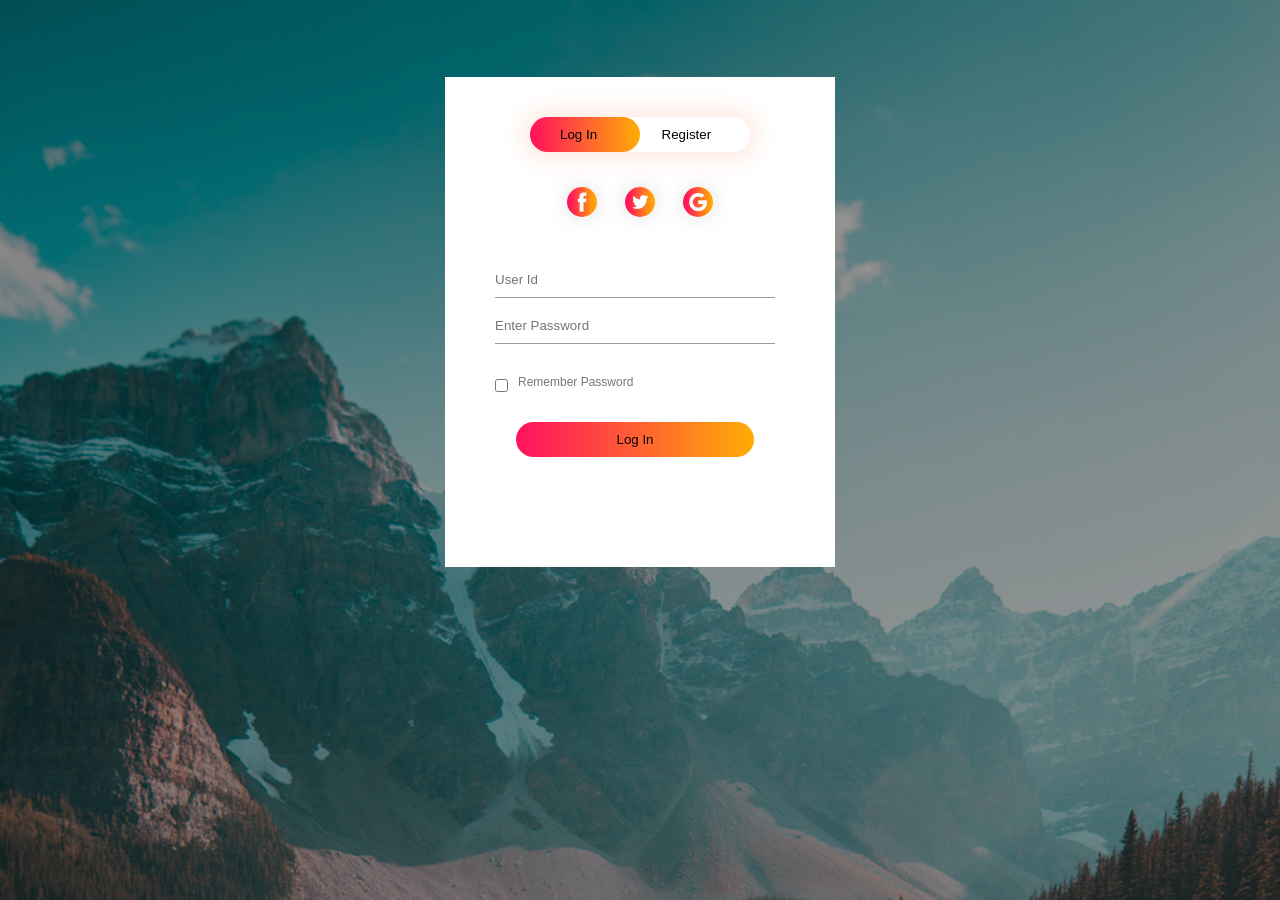
<file: Exercise-6(Web)/index.html>
<html>
    <head>
        <title>Login And Registration Form</title>
        <link rel="stylesheet" href="style.css">
    </head>
    <body>
       <div class="hero">
           <div class="form-box">
               <div class="button-box">
                   <div id="btn"></div>
                   <button type="button" class="toggle-btn" onclick="login()">Log In</button>
                   <button type="button" class="toggle-btn" onclick="register()">Register</button>
            </div>
            <div class="social-icons">
                <img src="fb.png">
                <img src="tw.png">
                <img src="gp.png">
            </div>
            <form id="login" class="input-group">
                <input type="text" class="input-field" placeholder="User Id"required>
                <input type="text" class="input-field" placeholder="Enter Password"required>
                <input type="checkbox" class="check-box"><span>Remember Password</span>
                <button type="submit" class="submit-btn">Log In</button>       
            </form>
            <form id="register" class="input-group">
                <input type="text" class="input-field" placeholder="User Id"required>
                <input type="email" class="input-field" placeholder="Email Id"required>
                <input type="text" class="input-field" placeholder="Enter Password"required>
                <input type="checkbox" class="check-box"><span>I agree to the terms & conditions</span>
                <button type="submit" class="submit-btn">Register</button>       
            </form>
           </div>
       
       </div>  
       
       <script>
       var x = document.getElementById("login");
       var y = document.getElementById("register");
       var z = document.getElementById("btn");

       function register(){
           x.style.left = "-400px";
           y.style.left = "50px";
           z.style.left = "110px";
       } 
       function login(){
           x.style.left = "50px";
           y.style.left = "450px";
           z.style.left = "0";
       } 
       </script>
    </body>
</html>
</file>
<file: Exercise-6(Web)/style.css>
*{
    margin: 0;
    padding: 0;
    font-family: sans-serif;
}
.hero{
    height: 100%;
    width: 100%;
    background-image: linear-gradient(rgba(0,0,0,0.4),rgba(0,0,0,0.4)),url(banner.jpg);
    background-position: center;
    background-size: cover;
    position: absolute;
}
.form-box{
    width: 380px;
    height: 480px;
    position: relative;
    margin: 6% auto;
    background: #fff;
    padding: 5px;
    overflow: hidden;
}
.button-box{
    width: 220px;
    margin: 35px auto;
    position: relative;
    box-shadow: 0 0 20px 9px #ff61241f;
    border-radius: 30px;
}
.toggle-btn{
    padding: 10px 30px;
    cursor: pointer;
    background: transparent;
    border: 0;
    outline: none;
    position: relative;
}
#btn{
    top: 0;
    left: 0;
    position: absolute;
    width: 110px;
    height: 100%;
    background: linear-gradient(to right, #ff105f, #ffad06);
    border-radius: 30px;
    transition: 0.5s;
}
.social-icons{
    margin: 30px auto;
    text-align: center;
}
.social-icons img{
    width: 30px;
    margin: 0 12px;
    box-shadow: 0 0 20px 0 #7f7f7f3d;
    cursor: pointer;
    border-radius: 50%;
}
.input-group{
    top: 180px;
    position: absolute;
    width: 280px;
    transition: 0.5s;
}
.input-field{
    width: 100%;
    padding: 10px 0;
    margin: 5px 0;
    border-left: 0;
    border-top: 0;
    border-right: 0;
    border-bottom: 1px solid #999;
    outline: none;
    background: transparent;
}
.submit-btn{
    width: 85%;
    padding: 10px 30px;
    cursor: pointer;
    display: block;
    margin: auto;
    background: linear-gradient(to right, #ff105f, #ffad06);
    border: 0;
    outline: none;
    border-radius: 30px;
}
.check-box{
    margin: 30px 10px 30px 0;
}
span{
    color: #777;
    font-size: 12px;
    bottom: 68px;
    position: absolute;
}
#login{
    left: 50px;
}
#register{
    left: 450px;
}
</file>
<file: WEB/style.css>
*{
    margin: 0;
    padding: 0;
    font-family: sans-serif;
}
.hero{
    height: 100%;
    width: 100%;
    background-image: linear-gradient(rgba(0,0,0,0.4),rgba(0,0,0,0.4)),url(banner.jpg);
    background-position: center;
    background-size: cover;
    position: absolute;
}
.form-box{
    width: 380px;
    height: 480px;
    position: relative;
    margin: 6% auto;
    background: #fff;
    padding: 5px;
    overflow: hidden;
}
.button-box{
    width: 220px;
    margin: 35px auto;
    position: relative;
    box-shadow: 0 0 20px 9px #ff61241f;
    border-radius: 30px;
}
.toggle-btn{
    padding: 10px 30px;
    cursor: pointer;
    background: transparent;
    border: 0;
    outline: none;
    position: relative;
}
#btn{
    top: 0;
    left: 0;
    position: absolute;
    width: 110px;
    height: 100%;
    background: linear-gradient(to right, #ff105f, #ffad06);
    border-radius: 30px;
    transition: 0.5s;
}
.social-icons{
    margin: 30px auto;
    text-align: center;
}
.social-icons img{
    width: 30px;
    margin: 0 12px;
    box-shadow: 0 0 20px 0 #7f7f7f3d;
    cursor: pointer;
    border-radius: 50%;
}
.input-group{
    top: 180px;
    position: absolute;
    width: 280px;
    transition: 0.5s;
}
.input-field{
    width: 100%;
    padding: 10px 0;
    margin: 5px 0;
    border-left: 0;
    border-top: 0;
    border-right: 0;
    border-bottom: 1px solid #999;
    outline: none;
    background: transparent;
}
.submit-btn{
    width: 85%;
    padding: 10px 30px;
    cursor: pointer;
    display: block;
    margin: auto;
    background: linear-gradient(to right, #ff105f, #ffad06);
    border: 0;
    outline: none;
    border-radius: 30px;
}
.check-box{
    margin: 30px 10px 30px 0;
}
span{
    color: #777;
    font-size: 12px;
    bottom: 68px;
    position: absolute;
}
#login{
    left: 50px;
}
#register{
    left: 450px;
}
</file>
